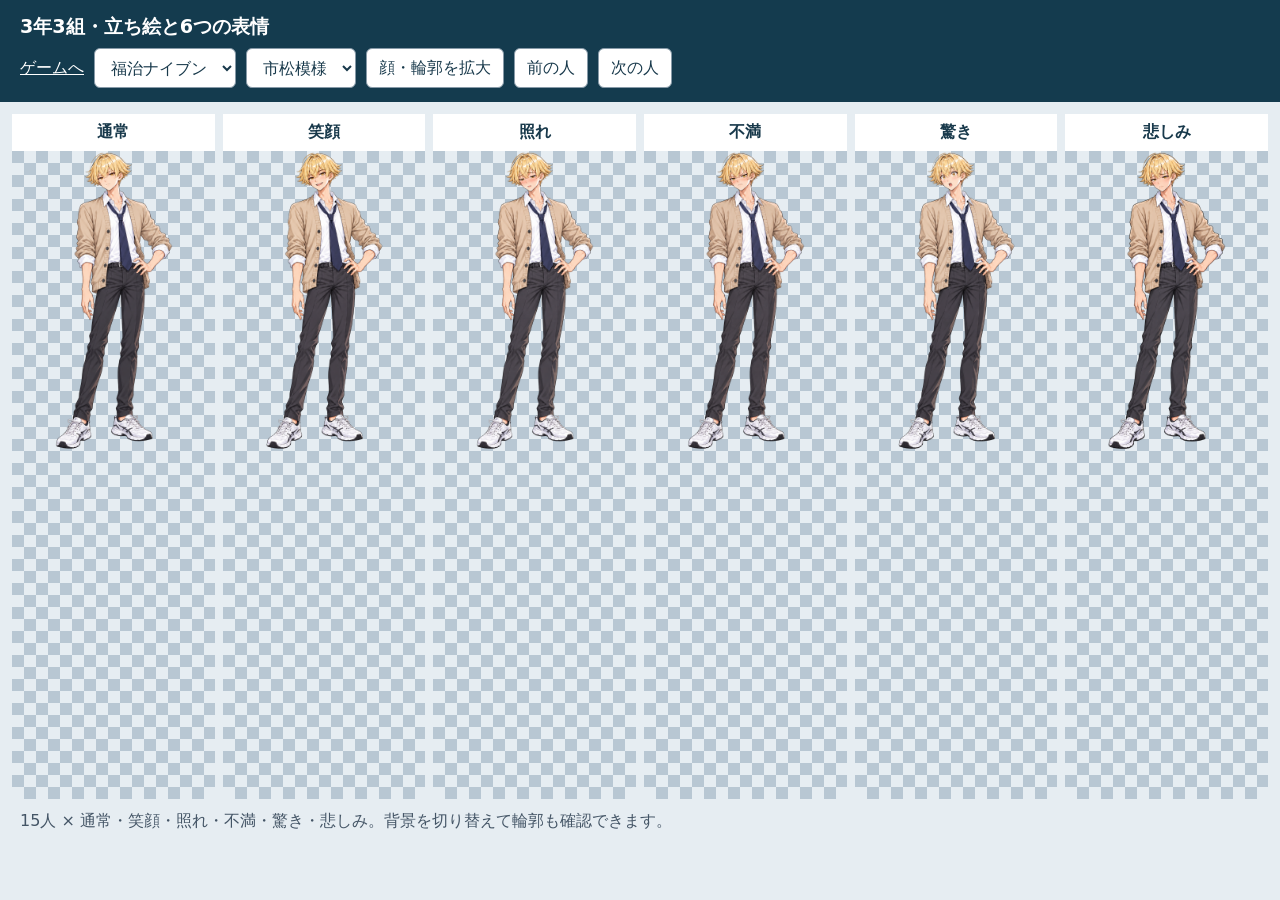
<file: portraits.html>
<!doctype html>
<html lang="ja"><meta charset="utf-8"><meta name="viewport" content="width=device-width,initial-scale=1"><title>3年3組・立ち絵一覧</title>
<style>
*{box-sizing:border-box}body{margin:0;background:#e6edf2;color:#18394b;font:16px system-ui,sans-serif}header{padding:14px 20px;background:#143b4e;color:white}header a{color:white}h1{font-size:1.2rem;margin:0 0 8px}nav{display:flex;gap:10px;flex-wrap:wrap;align-items:center}select,button{font:inherit;min-height:40px;padding:6px 12px;border:1px solid #879aa8;border-radius:6px;background:white;color:#18394b}main{display:grid;grid-template-columns:repeat(6,minmax(0,1fr));gap:8px;padding:12px}figure{margin:0;min-width:0}figcaption{text-align:center;font-weight:bold;padding:8px;background:white}.sprite{height:min(72vh,690px);overflow:hidden;background-color:#b8c7d3;background-image:conic-gradient(#e6edf2 25%,transparent 0 50%,#e6edf2 0 75%,transparent 0);background-size:24px 24px}.sprite img{width:100%;height:100%;object-fit:contain;object-position:center top}.zoom .sprite img{height:auto;transform:scale(2.5);transform-origin:50% 0}.dark .sprite{background:#14283e}.light .sprite{background:#fff}.school .sprite{background:url(assets/backgrounds/class.png) center/cover}footer{padding:0 20px 16px;color:#456} @media(max-width:800px){main{grid-template-columns:repeat(3,minmax(0,1fr))}.sprite{height:42vh}}
</style>
<header><h1>3年3組・立ち絵と6つの表情</h1><nav><a href="index.html">ゲームへ</a><select id="person" aria-label="キャラクター"></select><select id="backdrop" aria-label="背景"><option value="">市松模様</option><option value="school">教室</option><option value="dark">暗い背景</option><option value="light">白い背景</option></select><button id="zoom">顔・輪郭を拡大</button><button id="prev">前の人</button><button id="next">次の人</button></nav></header>
<main id="portraits"></main><footer>15人 × 通常・笑顔・照れ・不満・驚き・悲しみ。背景を切り替えて輪郭も確認できます。</footer>
<script src="characters-data.js"></script><script>
const faces={normal:'通常',smile:'笑顔',blush:'照れ',angry:'不満',surprised:'驚き',sad:'悲しみ'},people=window.CHARACTERS,select=document.getElementById('person');
select.innerHTML=people.map(c=>`<option value="${c.id}">${c.name}</option>`).join('');
function show(){const c=people.find(c=>c.id===select.value);document.getElementById('portraits').innerHTML=Object.entries(faces).map(([f,label])=>`<figure><figcaption>${label}</figcaption><div class="sprite"><img src="assets/chars-alpha/${c.id}_${f}.png?v=20261108-alpha90" alt="${c.name}・${label}"></div></figure>`).join('')}
select.onchange=show;document.getElementById('backdrop').onchange=e=>{for(const k of ['school','dark','light'])document.body.classList.remove(k);if(e.target.value)document.body.classList.add(e.target.value)};document.getElementById('zoom').onclick=e=>{const zoom=document.body.classList.toggle('zoom');e.target.textContent=zoom?'全身を見る':'顔・輪郭を拡大'};function step(n){select.selectedIndex=(select.selectedIndex+n+people.length)%people.length;show()}document.getElementById('prev').onclick=()=>step(-1);document.getElementById('next').onclick=()=>step(1);show();
</script></html>
</file>
